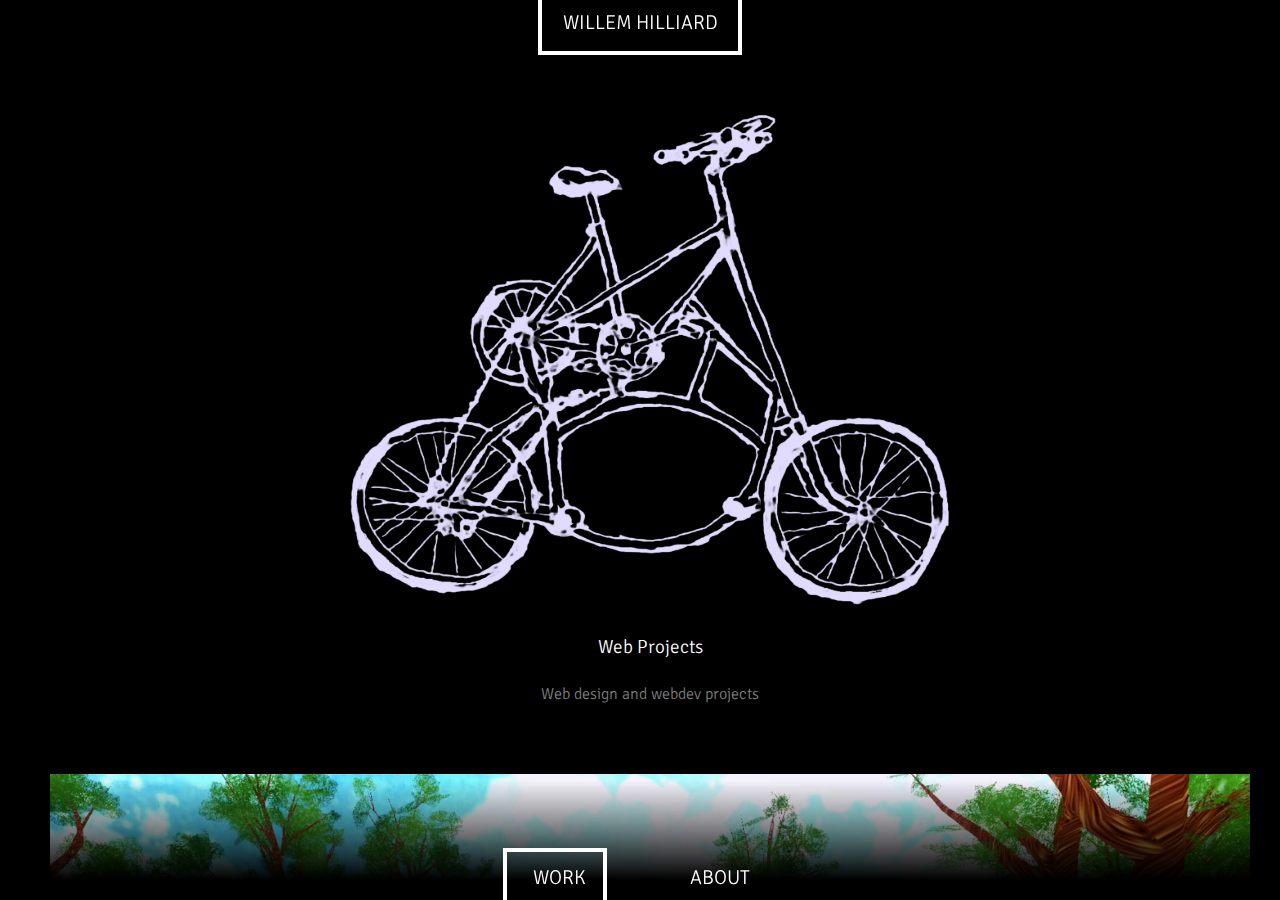
<file: index.html>
<html>
    <head>
        <meta http-equiv="Content-Type" content="text/html; charset=utf-8"/>
        <title>Willem Hilliard</title>
        <link rel="stylesheet" type="text/css" media="screen" href="./css/settings.css">
        <meta name="viewport" content="width=device-width, initial-scale=1.0">
         <script src="./html_gen.js"></script>
    </head>
    <body>
        <div class="header ban_size"> WILLEM HILLIARD</div>
        <svg id="title" width="300" height="180">
            <a href="/" title="Willem Hilliard">    
                <rect x="20" y="20" width="200" height="150"
                style="fill:white;stroke:white;stroke-width:4;fill-opacity:0;stroke-opacity:1" />
            </a>
        </svg> 

<!--        http://www.willemhilliard.me-->

        <div class="content">
            <ul> 
                <div id="web"></div>
                <div id="awalk"></div>
                <div id="alchemy"></div>
                <div id="ajt"></div>
                <div id="forest"></div>
                <script>
                contentEl("web", "./WebProjects_files/tallbiketransps.png", "./WebProjects", "Web Projects", "Web design and webdev projects");    
                contentEl("awalk", "./WillemHilliard_files/aWalk.jpg", "./aWalk", "A Walk", "Increasing the potential of mindfulness in VR");
                contentEl("alchemy", "./WillemHilliard_files/alchemy.jpg", "./AlchemyAR", "Activism in AR", "AR filters aimed at environmental good");
                contentEl("ajt", "./WillemHilliard_files/ajt.jpg","./AJT","A Jester's Tale", "An Augmented Reality experience by 1RIC Studios which premiered at the 2019 Sundance Film Festival");
                contentEl("forest", "./WillemHilliard_files/forestStorage.jpg","./ForestStorage","Forest Storage", "A generative installation");  
                </script>
                <li>
                    <div class="centerPic">
                        <a href="./Renders" title="View Renders">
                        <div style="text-align: center" class="centerPic" id="cf4a">
                            <img src="./Renders_files/EyE.jpg" alt='missing' />
                            <img  src="./Renders_files/render.jpg" alt='missing' />   
                            <img src="./Renders_files/Flood.jpg" alt='missing' />
                            <img  src="./Renders_files/messy_still2.jpg" alt='missing' />  
                            <img  src="./Renders_files/Hand.jpg" alt='missing' />                          
                            <img  src="./Renders_files/Cyber Knife.png" alt='missing' />                        
<!--
                            <video playsinline autoplay muted loop>

                            <source src="./Renders_files/loop.webm" type="video/webm" >
            
                            </video>
-->
                        </div>
                        </a>
                        <span class="title">
                            <a href="./Renders" title="View Renders">Renders</a>
                        </span>
                        <span class="caption"> 
                           A collection of 3D animated shorts and image renders 
                        </span>
                    </div>   
                </li>
            </ul>
            <div class="page_footer">
                - designed and built by Willem Hilliard
            </div> 
        </div>
        <div class="footer ban_size">
               WORK
             <a href="About">ABOUT</a> 
        </div>
            <svg class="ban_size" id="workSelected" width="200" height="70">
                 <a href="/" title="Work">
               <rect  x="20" y="20" width="5em" height="5em"
                style="fill:white;stroke:white;stroke-width:4;fill-opacity:0;stroke-opacity:1" />
                </a>
            </svg> 
    </body>
</html>
</file>
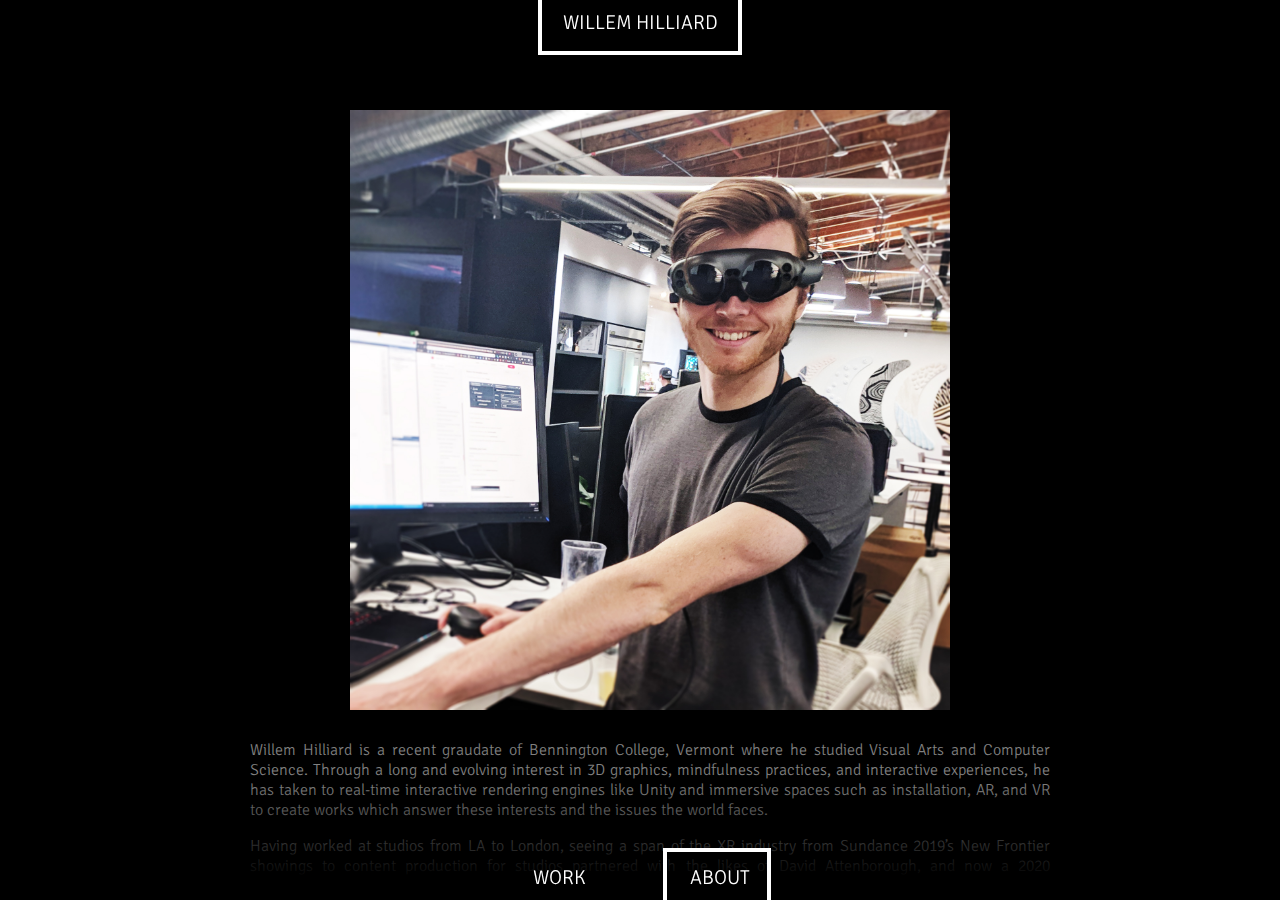
<file: About.html>
<html>
    <head>
        <meta http-equiv="Content-Type" content="text/html; charset=utf-8"/>
        <title>Willem Hilliard</title>
        <link rel="stylesheet" type="text/css" media="screen" href="./css/settings.css">
        <meta name="viewport" content="width=device-width, initial-scale=1.0">
         <script src="./html_gen.js"></script>
    </head>

    <body>
        
       
        
        <div class="header ban_size"> WILLEM HILLIARD</div>


        <svg id="title" width="400" height="180">

            <a href="/" title="Willem Hilliard">    
                <rect x="20" y="20" width="200" height="150"
                style="fill:white;stroke:white;stroke-width:4;fill-opacity:0;stroke-opacity:1" />
            </a>

        </svg> 


        <div class="content">

            <ul>
                
                <li>
                    <div>

                        <div>
                        
                        <img class="centerPic_smaller" src="./About_files/about_pic.jpg" alt='missing' />
                     
                        </div>

                        <span class="caption_block">
                            
                           Willem Hilliard is a recent graudate of Bennington College, Vermont where he studied Visual Arts and Computer Science. Through a long and evolving interest in 3D graphics, mindfulness practices, and interactive experiences, he has taken to real-time interactive rendering engines like Unity and immersive spaces such as installation, AR, and VR to create works which answer these interests and the issues the world faces. 
                            <p></p>
                            Having worked at studios from LA to London, seeing a span of the XR industry from Sundance 2019’s New Frontier showings to content production for studios partnered with the likes of David Attenborough, and now a 2020 Bennington Graduate, he is anticipating his next step in immersive media.
                            
                            <p></p> 
                            contact: 
                            <p></p>
                            <a href="mailto:willemhilliard@gmail.com">willemhilliard@gmail.com</a>
                            <p></p>
                            more: 
                            <p></p>
                            <a href="https://www.linkedin.com/in/willemhilliard">LinkedIn</a>
                            <p></p>
                            <a href="https://github.com/willemOH">GitHub</a>
                            
                        </span>
                    </div>   
                </li> `;
                    
                contentElImage("me", "./About_files/about_pic.jpg","", "");
                    
              


            </ul>
            
            <div class="page_footer">
                - designed and built by Willem Hilliard
            </div>

        </div>


        <div class="footer ban_size">
             <a href="/"> WORK</a> 
               ABOUT
        </div>

           <svg class="ban_size" id="aboutSelected" width="200" height="70">
                 <a href="/" title="Work">
               <rect  x="20" y="20" width="5.2em" height="5em"
                style="fill:white;stroke:white;stroke-width:4;fill-opacity:0;stroke-opacity:1" />
                </a>
            </svg> 


    </body>
</html>
</file>
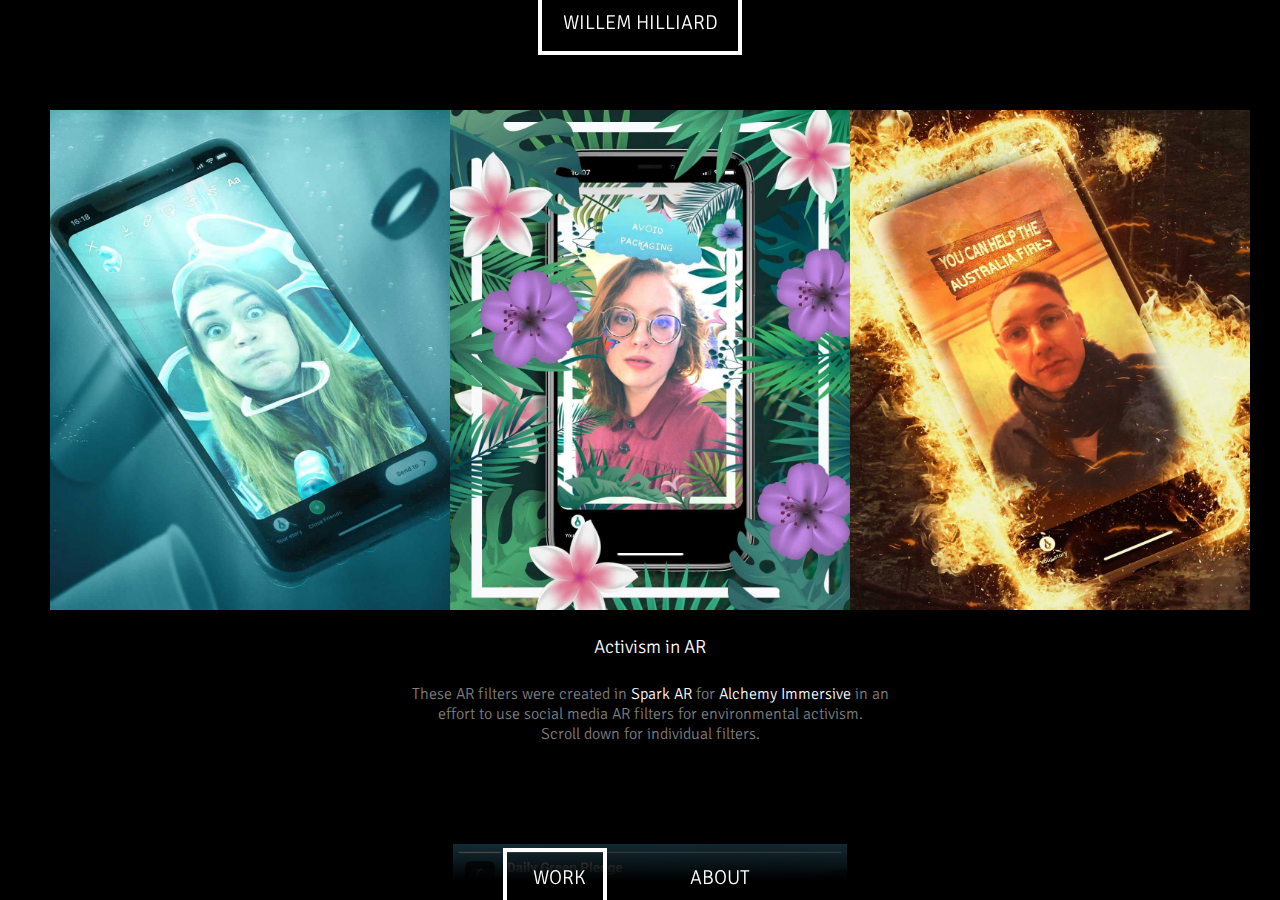
<file: AlchemyAR.html>
<html>
    <head>
        <meta http-equiv="Content-Type" content="text/html; charset=utf-8"/>
        <title>Willem Hilliard</title>
        <link rel="stylesheet" type="text/css" media="screen" href="./css/settings.css">
        <meta name="viewport" content="width=device-width, initial-scale=1.0">
        <script src="./html_gen.js"></script>
    </head>

    <body>
        
        
        
        <div class="header ban_size"> WILLEM HILLIARD</div>


        <svg id="title" width="400" height="180">

            <a href="/" title="Willem Hilliard">    
                <rect x="20" y="20" width="200" height="150"
                style="fill:white;stroke:white;stroke-width:4;fill-opacity:0;stroke-opacity:1" />
            </a>

        </svg> 


        <div class="content">

            <ul>
                 <li>
                    <div>

                        <div style="text-align: center">
                        <a href="https://alchemyimmersive.com/productions/spark-ar-filters/" title="go to Alchemy's AR Filters page">
                        <img class="centerPic" src="./WillemHilliard_files/alchemy.jpg" alt='missing' />
                        </a>
                        </div>

                        <span class="title">
                            <a href="https://alchemyimmersive.com/productions/spark-ar-filters/" title="go to Alchemy's AR Filters page">Activism in AR </a>
                        </span>

                        <span class="caption"> 
                           These AR filters were created in <a href="https://sparkar.facebook.com/ar-studio/">Spark AR</a> for <a href="https://alchemyimmersive.com/">Alchemy Immersive</a> in an effort to use social media AR filters for environmental activism. <br>Scroll down for individual filters.
                        </span>
                    </div>   
                </li> 
                
                <li>
                    <div>

                        <div style="text-align: center">
                            
                          <video playsinline autoplay muted loop>

                            <source src="./AlchemyAR_files/Daily-Green-Pledge.webm" type="video/webm" >
            
                          </video>
                            
                        </div>
                        
                        <span class="title">
                            "Daily Green Pledge"
                        </span>

                        <span class="caption"> 
                           In the style of "which _____ are you", this AR filter randomly commits you to one environmentally friendly action for that day. In posting and sharing this action, your accountability for it increases. Created with Spark AR Studio, Blender, and Photoshop.
                        </span>
                    </div>   
                </li>
                
                
                <li>
                    <div>

                        <div style="text-align: center">
                            
                          <video playsinline autoplay muted loop>

                            <source src="./AlchemyAR_files/Help-Austrailia-Fires.webm" type="video/webm" >
            
                          </video>
                            
                        </div>

                        <span class="title">
                            "Help Austrailia Fires"
                        </span>

                        <span class="caption"> 
                           Created during the peak of the 2020 Austrailian Wildfires, this AR filter transforms your surroundings and puts you into the midst of the terrible fires. A rotating board disseminates information about where and how you can help the ongoing efforts.
                        </span>
                    </div>   
                </li>
                
                <li>
                    <div>

                        <div style="text-align: center">
                            
                          <video playsinline autoplay muted loop>

                            <source src="./AlchemyAR_files/Caught-in-Plastic.webm" type="video/webm" >
            
                          </video>
                            
                        </div>

                        <span class="title">
                            "Caught in Plastic"
                        </span>

                        <span class="caption"> 
                           A test run for creating AR filters in Spark AR, this filter puts you in a cinching situation of ocean life that is impacted by our waste. <br>Hey, that's <a href="./About">me!</a>
                        </span>
                    </div>   
                </li>
        
        
                
      

               


            </ul>


            <div class="page_footer">
                - designed and built by Willem Hilliard
            </div>  
            
        </div>


        <div class="footer ban_size">
               WORK
                <a href="./About" title="About">ABOUT</a>
        </div>

            <svg id="workSelected" width="200" height="70">
                 <a href="/" title="Work">
                <rect x="20" y="20" width="100" height="150"
                style="fill:white;stroke:white;stroke-width:4;fill-opacity:0;stroke-opacity:1" />
                </a>
            </svg> 


    </body>
</html>
</file>
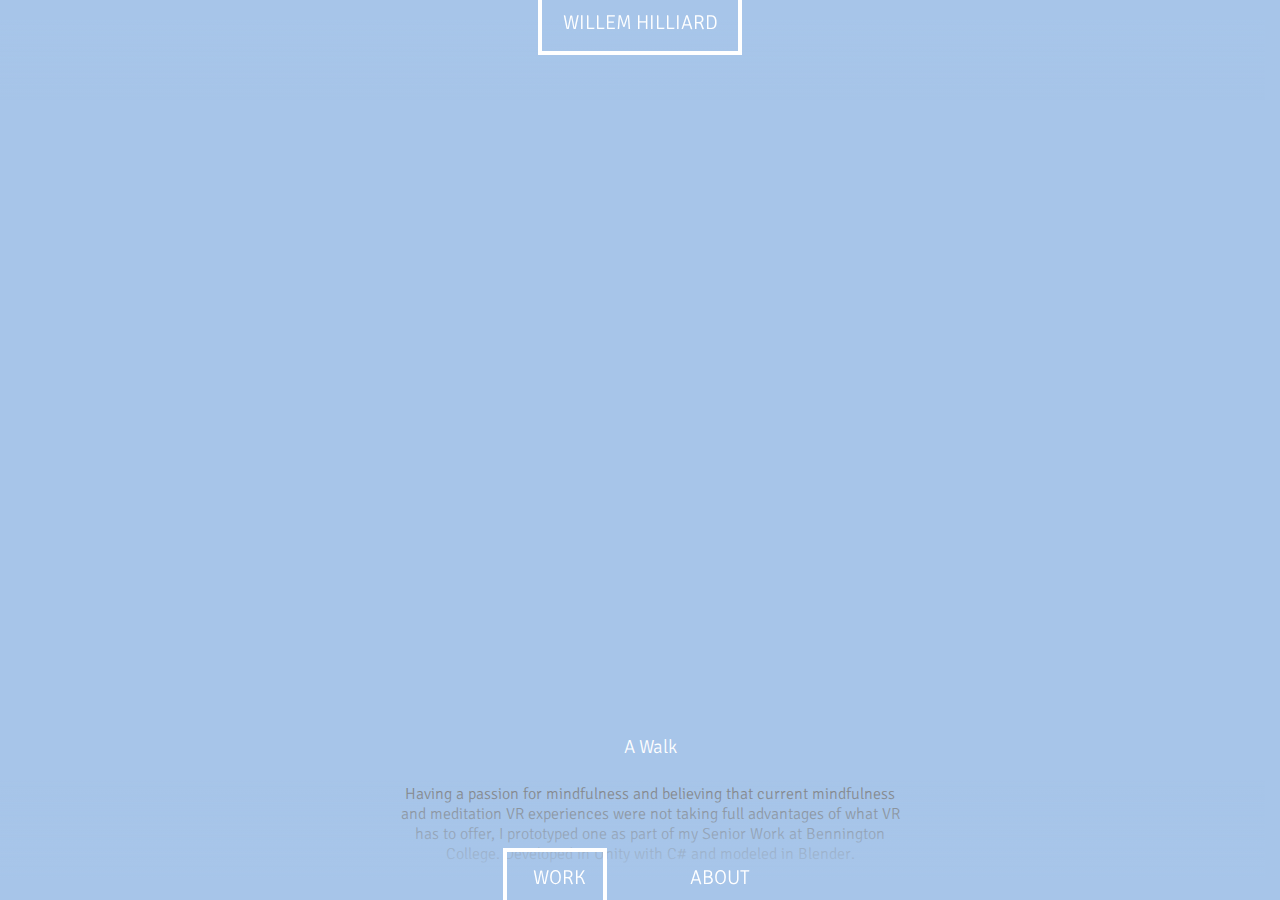
<file: aWalk.html>
<html>
<head>
    <meta http-equiv="Content-Type" content="text/html; charset=utf-8"/>
    <title>Willem Hilliard</title>
    <link rel="stylesheet" type="text/css" media="screen" href="./css/aWalkStyle.css">
    <meta name="viewport" content="width=device-width, initial-scale=1.0">
</head>

<body>
<div class="header ban_size"> WILLEM HILLIARD</div>

<svg id="title" width="400" height="180">
       <a href="/" title="Willem Hilliard">    
                <rect x="20" y="20" width="200" height="150"
                style="fill:white;stroke:white;stroke-width:4;fill-opacity:0;stroke-opacity:1" />
            </a>
</svg> 


  
<div class="content" style="max-length: 200">
    
    <ul>
        
        <li>
                    <div>

                         <div class="centerPic"><iframe class="vid_iframe" src="https://player.vimeo.com/video/419058245" frameborder="0" allow="accelerometer; autoplay; encrypted-media; gyroscope; picture-in-picture" allowfullscreen ></iframe></div>

                        <span class="title">
                            A Walk
                        </span>

                        <span class="caption"> 
                           Having a passion for mindfulness and believing that current mindfulness and meditation VR experiences were not taking full advantages of what VR has to offer, I prototyped one as part of my Senior Work at Bennington College. Developed in Unity with C# and modeled in Blender.
                        </span>
                    </div>   
                </li>
         <li>
                    <div>

                        <div style="text-align: center">
                            
                          <video playsinline autoplay muted loop>

                            <source src="./aWalk_files/wing-loop.mp4" type="video/webm" >
            
                          </video>
                            
                        </div>
                        
                        <span class="title">
                            Breathe Naturally
                        </span>

                        <span class="caption"> 
                           When landed, butterflies flapt their wings to a rhythm inspired by the yogic breathing techniques of Pranayama. <a href="https://www.ncbi.nlm.nih.gov/pmc/articles/PMC5709795/">Scientifically</a> speaking, following the wing flaps with your breath brings your breathing rate to 4 breaths per minute with twice as much exhalation time as inhalation, making you calmer and more relaxed.
                        </span>
                    </div>   
                </li>
        <li>
                    <div>

                         <div class="centerPic" style="margin-top: 200; margin-bottom: 50"><iframe class="vid_iframe" src="https://player.vimeo.com/video/454822059" frameborder="0" allow="accelerometer; autoplay; encrypted-media; gyroscope; picture-in-picture" allowfullscreen ></iframe></div>

                        <span class="title">
                            A Mind of their Own
                        </span>

                        <span class="caption"> 
                          Here you can see the dynamic pathfinding engine at work to give each butterfly its own unique flight pattern that responds to its environment.
                        </span>
                    </div>   
                </li>
        
        
        
        
        
   
    
    
    </ul>
    
	<div class="page_footer">
        - designed and built by Willem Hilliard
    </div>  
    

	
	
 
    
    
</div>
   
   
    
    <div class="footer ban_size">
        WORK
        <a href="./About" title="About">ABOUT</a>
    </div>
    
     <svg id="workSelected" width="200" height="70">
                 <a href="/" title="Work">
                <rect x="20" y="20" width="100" height="150"
                style="fill:white;stroke:white;stroke-width:4;fill-opacity:0;stroke-opacity:1" />
                </a>
            </svg> 

    
    
    
    
   
</body>
</html>
</file>
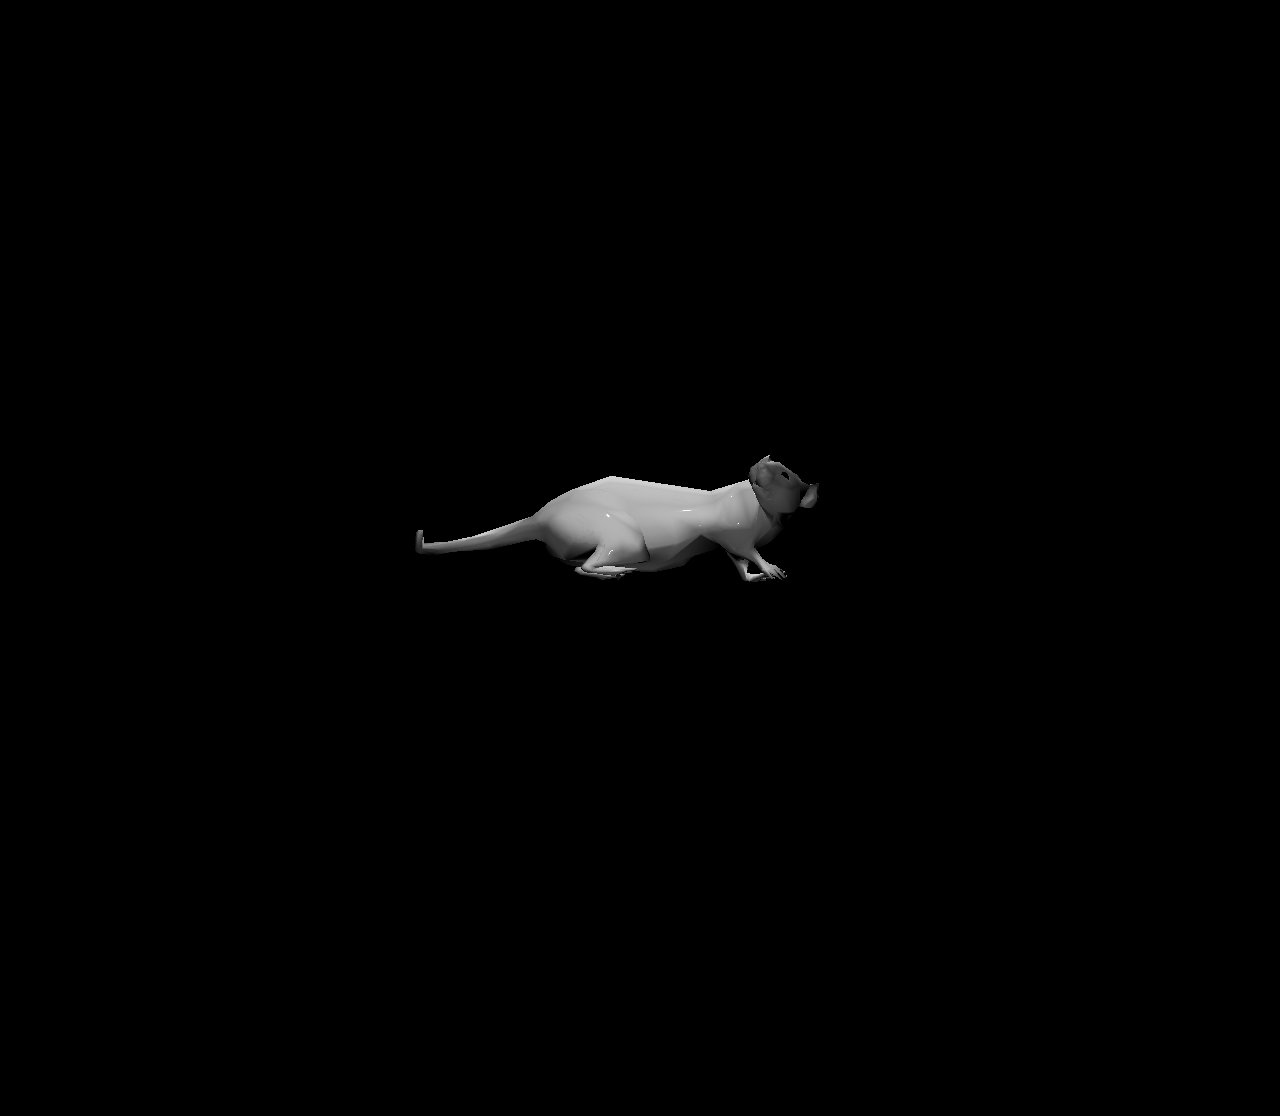
<file: rat.html>
<html>
<head>
    <meta http-equiv="Content-Type" content="text/html; charset=utf-8"/>
    <link rel="stylesheet" type="text/css" media="screen" href="./css/settings.css">
    <title>Test</title>
    
    <meta name="viewport" content="width=device-width, initial-scale=1.0">
</head>

<body>
    
    <script src="js/three.js"></script>

    <script src="js/inflate.min.js"></script>
    <script src="js/GLTFLoader.js"></script>
    <script src="js/FBXLoader.js"></script>

    <script src="js/WebGL.js"></script>
    <script src="js/stats.min.js"></script>
  <!-- <script src="./AJT_files/dots2.js"></script> -->
     <script src="./AJT_files/rat.js"></script>
    
    
    <script src="js/OrbitControls.js"></script>
    
  
    <div>
     <div id="rat_canvas" ></div>
    </div>
    
    
</body>
</html>
</file>
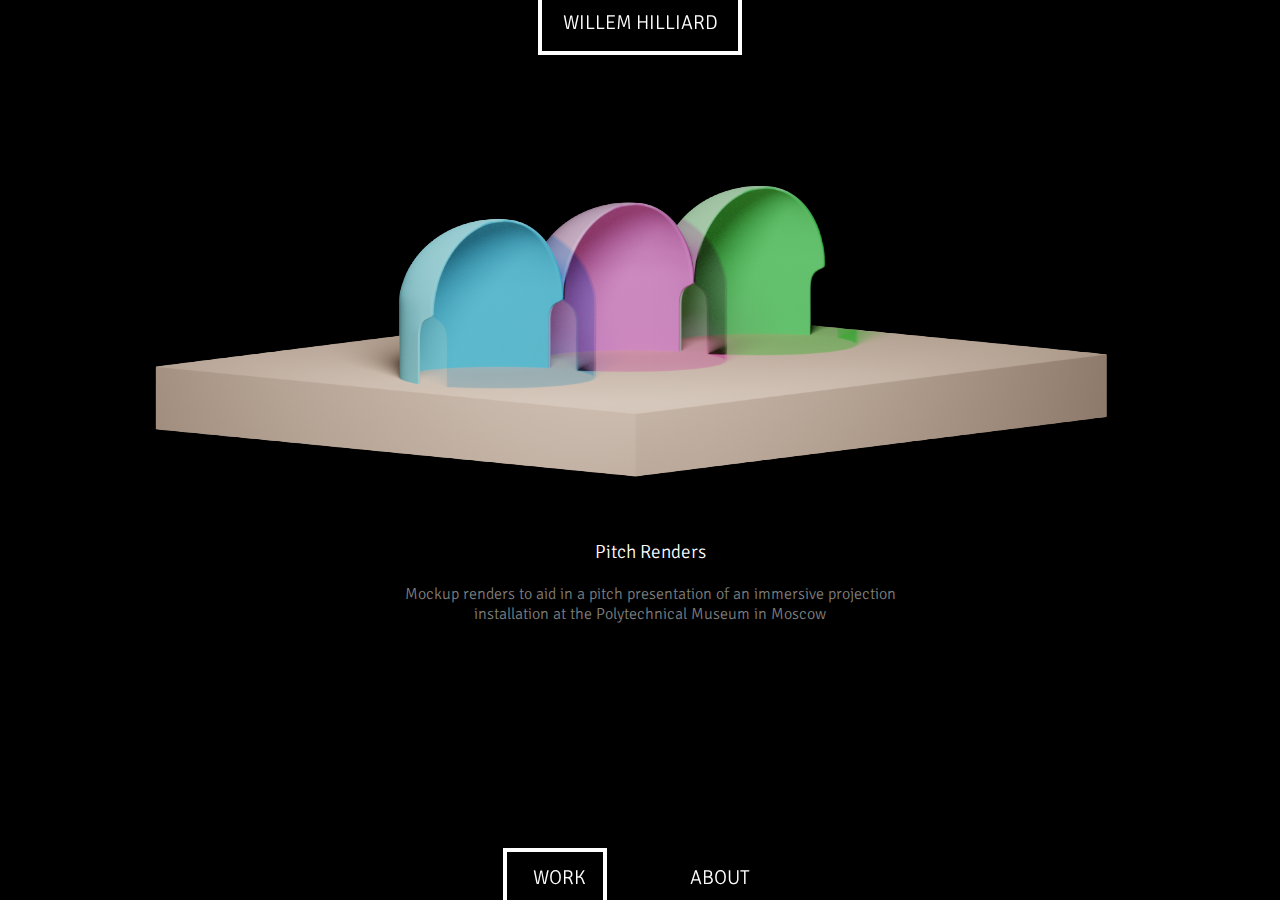
<file: Renders.html>
<html>
    <head>
        <meta http-equiv="Content-Type" content="text/html; charset=utf-8"/>
        <title>Willem Hilliard</title>
        <link rel="stylesheet" type="text/css" media="screen" href="./css/settings.css">
        <meta name="viewport" content="width=device-width, initial-scale=1.0">
        <script src="./html_gen.js"></script>
    </head>

    <body>
        
        
        
        <div class="header ban_size"> WILLEM HILLIARD</div>


        <svg id="title" width="400" height="180">

            <a href="/" title="Willem Hilliard">    
                <rect x="20" y="20" width="200" height="150"
                style="fill:white;stroke:white;stroke-width:4;fill-opacity:0;stroke-opacity:1" />
            </a>

        </svg> 


        <div class="content">
            <ul>
                
                
                <li > <!-- special case for necessary absolute positioning of css animation -->
                     <div >
                        <div style="text-align: center" class="centerPic"  id="museum_seq">
                            <img src="./Renders_files/LEVERS.png" alt='missing' />  
                            <img src="./Renders_files/LEVERS.png" alt='missing' /> 
                            <img src="./Renders_files/low_ortho_cut.png" alt='missing' />
                            <img src="./Renders_files/low_ortho_transparent.png" alt='missing' /> 

                        </div>
                        
                        <span class="title_extra"  >
                            Pitch Renders
                        </span>

                        <span class="caption"> 
                           Mockup renders to aid in a pitch presentation of an immersive projection installation at the Polytechnical Museum in Moscow
                        </span>
                    </div>   
                </li>
                
                <li>
                    <div>

                         <div class="centerPic"><iframe class="vid_iframe" src="https://player.vimeo.com/video/333250297" frameborder="0" allow="accelerometer; autoplay; encrypted-media; gyroscope; picture-in-picture" allowfullscreen ></iframe></div>

                        <span class="title">
                            "Messy Desk"
                        </span>

                        <span class="caption"> 
                           Animated short created as final project for 3D modeling and animation class. Modeled, textured, lighted, animated and rendered in Maya with Arnold.
                        </span>
                    </div>   
                </li>
                
                

                <div id="morning"></div>
                <div id="flood"></div>
                <div id="eye"></div>
                <div id="relief"></div>
                <div id="knife"></div>
                
                <script>
                    
                contentElImage("morning", "./Renders_files/render.jpg","\"Morning Interruption\"", "Table interior render assignment for 3D modeling and animation class. Modeled, textured, lighted, and rendered in Maya with Arnold.");
                
                contentElImage("flood", "./Renders_files/Flood.jpg","\"Flood\"", "personal project modeled, textured, lighted, and rendered in Blender with Cycles");
                    
                contentElImage("eye", "./Renders_files/EyE.jpg","\"EyE\"", "personal project modeled, textured, lighted, and rendered in Blender with Cycles");
                    
                contentElImage("relief", "./Renders_files/Hand.jpg","\"Relief\"", "personal project modeled, textured, lighted, and rendered in Blender with Cycles");
                    
                contentElImage("knife", "./Renders_files/Cyber%20Knife.png","\"Data Precision\"", "personal project modeled, textured, lighted, and rendered in Blender with Cycles");
                    
                </script>
                
                
                <li>
                    <div>

                        <div style="text-align: center">
                            
                          <video playsinline autoplay muted loop>

                            <source src="./Renders_files/loop.webm" type="video/webm" >
            
                          </video>
                            
                        </div>

                        <span class="title">
                            "Fresh Air"
                        </span>

                        <span class="caption"> 
                           personal project modeled, textured, lighted, animated, and rendered in Blender with Cycles
                        </span>
                    </div>   
                </li>
        


            </ul>

            <div class="page_footer">
                - designed and built by Willem Hilliard
            </div>

        </div>


        <div class="footer ban_size">
               WORK
                <a href="./About" title="About">ABOUT</a>
        </div>

            <svg id="workSelected" width="200" height="70">
                 <a href="/" title="Work">
                <rect x="20" y="20" width="100" height="150"
                style="fill:white;stroke:white;stroke-width:4;fill-opacity:0;stroke-opacity:1" />
                </a>
            </svg> 


    </body>
</html>
</file>
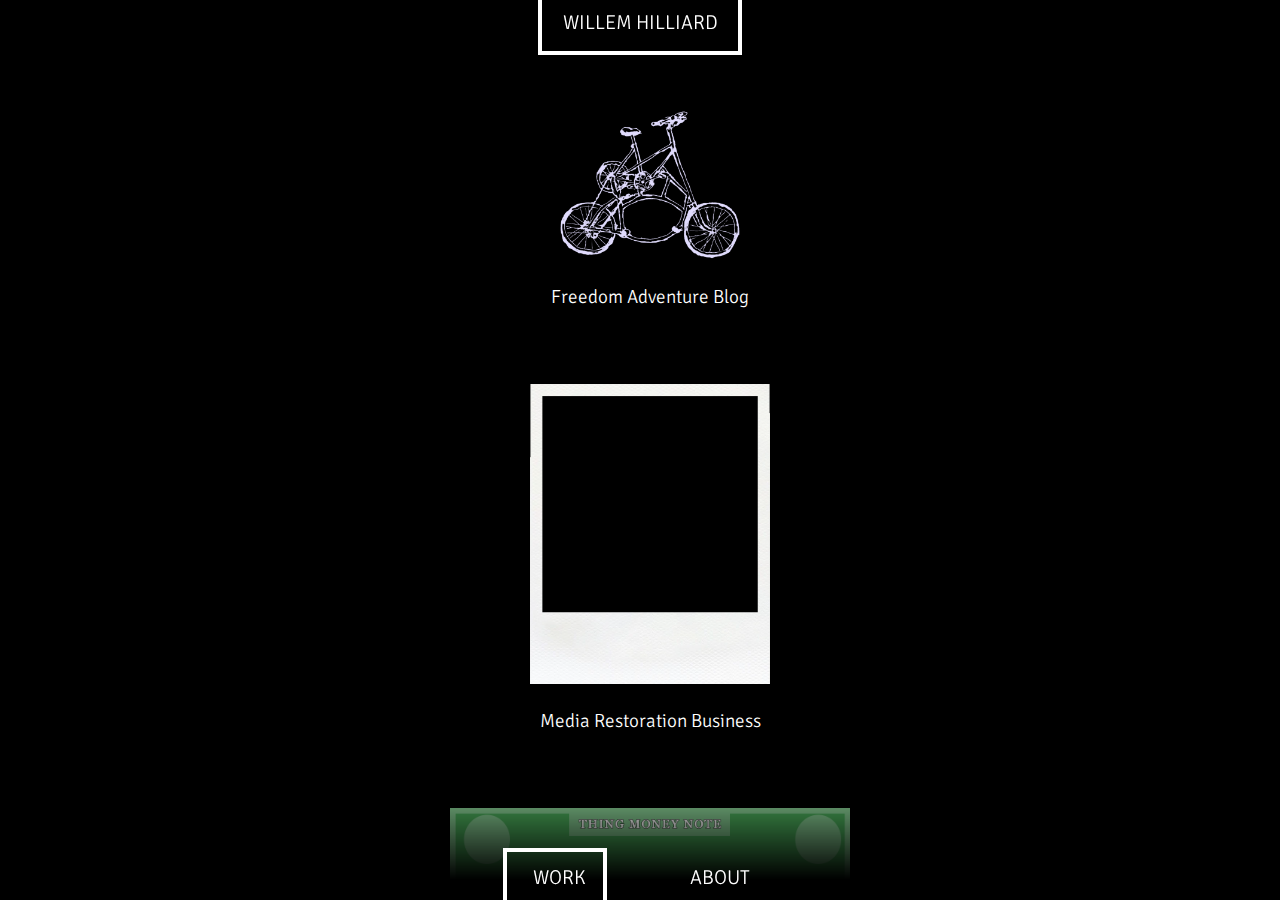
<file: WebProjects.html>
<html>
    <head>
        <meta http-equiv="Content-Type" content="text/html; charset=utf-8"/>
        <title>Willem Hilliard</title>
        <link rel="stylesheet" type="text/css" media="screen" href="./css/settings.css">
        <meta name="viewport" content="width=device-width, initial-scale=1.0">
        <script src="./html_gen.js"></script>
    </head>

    <body>
        
        
        
        <div class="header ban_size"> WILLEM HILLIARD</div>


        <svg id="title" width="400" height="180">

            <a href="/" title="Willem Hilliard">    
                <rect x="20" y="20" width="200" height="150"
                style="fill:white;stroke:white;stroke-width:4;fill-opacity:0;stroke-opacity:1" />
            </a>

        </svg> 


        <div class="content">

            <ul>
                 <li>
                    <div>

                        <div style="text-align: center">
                        <a href="https://willemOH.github.io/freedomvessel" title="freedomvessel.blog">
                        <img style="width: 30%" class="centerPic" src="./WebProjects_files/tallbiketransps.png" alt='missing' />
                        </a>
                        </div>

                        <span class="title">
                            <a href="https://willemOH.github.io/freedomvessel" title="freedomvessel.blog">Freedom Adventure Blog</a>
                        </span>

                        <span class="caption"> 
                           
                        </span>
                    </div>   
                </li> 

                <li>
                    <div>

                        <div style="text-align: center">
                        <a href="https://willemOH.github.io/the-memory-preserve" title="go to link">
                        <img style="width: 30%" class="centerPic" src="./WebProjects_files/polaroid.png" alt='missing' />
                        </div>
                        </a>
                        <span class="title">
                            <a href="https://willemOH.github.io/the-memory-preserve" title="go to link">Media Restoration Business</a>
                        </span>

                        <span class="caption"> 
                           
                        </span>
                    </div>   
                </li> 

                <li>
                    <div>

                        <div style="text-align: center">
                        <a href="https://willemOH.github.io/thing-money" title="go to link">
                        <img style="width: 40%" class="centerPic" src="./WebProjects_files/bill.png" alt='missing' />
                        </a>
                        </div>

                        <span class="title">
                            <a href="https://willemOH.github.io/thing-money" title="freedomvessel.blog">Alternative Currency Generator Concept</a>
                        </span>

                        <span class="caption"> 
                           
                        </span>
                    </div>   
                </li> 

                <li>
                    <div>
                        <div style="text-align: center">
                        <a href="https://willemOH.github.io/freesearch" title="go to link">
                        <span style="height: 150px; width: 150px; background-color: white; border-radius: 50%; display: inline-block; margin-bottom: 40px"></span>
                        </a>
                        </div>

                        <span class="title">
                            <a href="https://willemOH.github.io/freesearch" title="freedomvessel.blog">Lesser Biased Search Engine</a>
                        </span>

                        <span class="caption"> 
                           
                        </span>
                    </div>   
                </li> 
                <li>
                    <div class="header ban_size" style="text-align: center">
                        <a href="https://willemOH.github.io" title="go to link">
                        WILLEM HILLIARD
                        </a>
                        </div>
                    <div> 

                        <span class="title">
                            <a href="https://willemOH.github.io" title="willemhilliard.com">This Website</a>
                        </span>

                        <span class="caption"> 
                           ↓ to the left                                        
                        </span>
                    </div>   
                </li> 
            </ul>


            <div class="page_footer">
                - designed and built by Willem Hilliard
            </div>  
            
        </div>


        <div class="footer ban_size">
               WORK
                <a href="./About" title="About">ABOUT</a>
        </div>

            <svg id="workSelected" width="200" height="70">
                 <a href="/" title="Work">
                <rect x="20" y="20" width="100" height="150"
                style="fill:white;stroke:white;stroke-width:4;fill-opacity:0;stroke-opacity:1" />
                </a>
            </svg> 


    </body>
</html>
</file>
<file: css/settings.css>
@font-face {
  font-family: "signika";
  src: url(../general/signika-negative/SignikaNegative-Regular.ttf);
 font-weight: normal;
}

@font-face {
  font-family: "signika";
  src: url(../general/signika-negative/SignikaNegative-Bold.ttf);
  font-weight: bold;
}

@font-face {
  font-family: "signika";
  src: url(../general/signika-negative/SignikaNegative-Light.ttf);
  font-weight: italic;
}

body{
    background-color: black;
    /*background-image: linear-gradient(to bottom, rgb(33, 33, 33) 10%, black 90%);*/
}

#canvas{
    
     position:relative;
    display: block; 
    margin: 0 auto;
    top:-100;
    left:0;
    right:0;
    bottom:0;
    margin-bottom: 0; 
    width: 500;
    height: 500;

  
}


#rat_canvas{
    
    overflow: hidden;
    position:relative;
    display: block; 
    margin: 0 auto;
    top:-100;
    left:0;
    right:0;
    bottom:0;
    margin-bottom: 0; 
    width: 1100;
    height: 1100;

  
}

iframe {   
    overflow: hidden;
 border: 0;
    position:relative;
    width: 1200;
    height: 1200;
    right: 355;
    top: -150;
     
    
}

#rat_canvas2{
    
    overflow: hidden;
     position:relative;
    display: block; 
    margin: 0 auto;
    top:-100;
    left:0;
    right:0;
    bottom:0;
    margin-bottom: -70; 
    width: 500;
    height: 500;
   
    

  
}
a{
    display: inline-block;
    text-decoration: none; 
    color: white;
    font-family: "signika";

}




p{
    color:white;
}
h1{
    
}

div {
    display: block;
  
   
}
span {
    display: block;
    color: gray;
    font-family: "signika";
   
}
/*
.header
{
    font-family: 'signika';
    height:50px;
    text-align: center;
    color: white;
    font-size: 19;
    
    
    
}
*/

.ban_size{
    font-size: 20;
    
}

.header
{
    position: relative;
    display:block; 
    margin: 0 auto;
    margin-top: 10;
    content: ""; 
    font-family: 'signika';
    height:50px;
    z-index:100;
    text-align: center;
    color: white;
    font-weight: normal;
    
    
    
    
}

.footer
{
   
    position: absolute;
    display:block; 
   
    text-decoration: none;
    z-index:100;
    bottom: 10;
    width: 99%;
    
    font-family: 'signika';
    text-align: center;
    font-weight: normal;
    text-align: center;
    color: white;
    word-spacing:100;
    
    
    
    
}

.footer:hover{
    
    text-decoration: none;
}



.page_footer{
    
    position:relative;
    margin-left: 100;
    margin-top: 70;
    margin-bottom: 40;
     font-family: 'signika';
     font-weight: italic; 
    text-align: left;
    color:dimgray;
    font-size: 12;
   
    
}

.wrapper{
    position:relative;
}

.content
{
    position:absolute;
    top: 20px;
    left:0px;
    right:0px;
    bottom:20px;
    overflow-y:scroll; 
    background-color: black;
    
    
    
}

#title{
    display:block;
    position: relative;
    margin: 0 auto;
   width: 250;
    top:-177;
    bottom 800;
    left: 5;
    z-index:100;
    
}

#title_extra{
    display:block;
    position: relative;
    margin: 0 auto;
   width: 250;
    top:-277;
    bottom 600;
    left: 5;
    z-index:100;
    
}

#workSelected{
    display:block;
    position: absolute;
    display:block;
   
    left: 0;
    right: 0;
    
    
    margin: 0 auto;
    
    
    z-index:100;
    bottom: 0;
    left:-110;

}

#aboutSelected{
    
       display:block;
    position: absolute;
    display:block;
   
    left: 0;
    right: 0;
    
    
    margin: 0 auto;
    
    
    z-index:100;
    bottom: 0;
    left:210;
 
     
    
}

.content::after{
    content: ""; 
    position: fixed;
    top: 20;
    right: 15;
    bottom: 800;
    width: 100%;
    height: 80px;
    
    
    background-image: linear-gradient(to top, transparent, black);
    opacity: 1; 
}
/*
hsla(0, 0%, 0%, 0) 100%,
  hsla(0, 0%, 0%, 0.002) 98.2%,      
  hsla(0, 0%, 0%, 0.008) 95.2%, 
  hsla(0, 0%, 0%, 0.021) 91%,  
  hsla(0, 0%, 0%, 0.042) 86.1%,      
  hsla(0, 0%, 0%, 0.075) 80.2%,      
  hsla(0, 0%, 0%, 0.126) 73%,      
  hsla(0, 0%, 0%, 0.194) 65%,      
  hsla(0, 0%, 0%, 0.278) 56.5%,
  hsla(0, 0%, 0%, 0.382) 47%,      
  hsla(0, 0%, 0%, 0.541) 34%,
  hsla(0, 0%, 0%, 0.738) 19%, 
  hsl(0, 89%, 40%) 0%  
*/
.content::before{
    content: ""; 
    position: fixed;
    
    right: 15;
    bottom: 20;
    width: 100%;
    height: 100px;
    z-index:40;
   
    
    background-image: linear-gradient(to bottom, transparent, black);
    opacity: 1; 
}
.caption{
    
    position:relative;
    display:block;
    width:500;
    margin: 0 auto;
    text-align: center;
}

.caption_block{
    
    position:relative;
    display:block;
    width:800;
    margin: 0 auto;
    text-align: justify;
}

.title{
    
    font-family: 'signika';
    position:relative;
    display:block;
    top:-5;
    left:0;
    right:0;
    bottom:0;
    margin-right: 30%;
    margin-left: 30%;
    margin-bottom: 20;
    text-align: center;
    font-size: 19;
    color: white;
   
    
    
}

.title_extra{
    
    font-family: 'signika';
    position:relative;
    display:block;
    top:400;
    left:0;
    right:0;
    bottom:0;
    margin-right: 30%;
    margin-left: 30%;
    margin-bottom: 420;
    text-align: center;
    font-size: 19;
    color: white;
   
    
    
}

video{
    
     max-width:800;
    max-height:700;
    margin-bottom: 40;
}

.centerPic{
    position:relative;
    display: block; 
    margin: 0 auto;
    top:-30;
    left:0;
    right:0;
    bottom:0;
    margin-bottom: 0; 
   
   
    max-width:1200px;
    max-height:1000px;
    
    
}

.centerPic_smaller{
    position:relative;
    display: block; 
    margin: 0 auto;
    top:-30;
    left:0;
    right:0;
    bottom:0;
    margin-bottom: 0; 
   
   
    max-width:600px;
    max-height:600px;
    
    
}



.vid_iframe{
    
    position: relative;
    display:block; 
    margin: 0 auto;
    top: -100;
    left: 0;
    margin-bottom: -175;
    width: 1200;
    height: 900;
    border: 0;
    
  
}

.content-list{
     position:absolute;
    top:0;
    left:0;
    right:0;
    bottom:0;
    margin:auto;
}

li{
    margin-bottom: 100px;
    margin-right: 20;
}
ul{
    margin-top: 120;
}

ul.threeSpace{ /* pages with 3d elements change spacing, this is to correct it */
    margin-top: 102;
}

#cf4a img{

    animation-name: cf4FadeInOut;
    animation-timing-function: ease-in-out;
    animation-iteration-count: infinite;
    animation-duration: 36s;
    
    position:relative;
    display: block; 
    margin: 0 auto;
    top:20;
    left:0;
    right:0;
    bottom:0;
    margin-bottom: 20; 
   
    max-width:1100px;
    max-height:1000px;
}

@keyframes cf4FadeInOut {
  0% {
    opacity:1;
  }
  13.9% {
    opacity:1;
  }
  16.7% {
    opacity:0;
  }
  97.2% {
    opacity:0;
  }
  100% {
    opacity:1;
  }
}

#cf4a img:nth-of-type(1) {
  animation-delay: 30s;
    position:absolute;
}
#cf4a img:nth-of-type(2) {
  animation-delay: 24s;
    position:absolute;
}
#cf4a img:nth-of-type(3) {
  animation-delay: 18s;
    position:absolute;
}
#cf4a img:nth-of-type(4) {
  animation-delay: 12s;
    position:absolute;
}

#cf4a img:nth-of-type(5) {
  animation-delay: 6s;
      position:absolute;
}
#cf4a img:nth-of-type(6) {
  animation-delay: 0;
    
}


#museum_seq img{
    
    animation-name: museum_sequence;
    animation-timing-function: ease-in-out;
    animation-iteration-count: infinite;
    animation-duration: 14s; /* weird hack to prevent blacking out on transition: add extra image (duplicate of last image in sequence), add 2 seconds to 
    animation-duration, add extra delay timing with same increment: voila */
    
    position:absolute;
    display: block; 
    margin: 0 auto;
    top:-100;
    left:-60;
    right:0;
    bottom:0;
    margin-bottom: 20; 
   
   
    max-width:1300px;
    max-height:1200px;
}
/*
#museum_seq img{
    
    max-width:900px;
    max-height:700px;
    
}
*/


@keyframes museum_sequence {
  0% {
    opacity:1;
  }
  25% {
    opacity:1;
  }
  33% {
    opacity:0;
  }
  91.7% {
    opacity:0;
  }
  100% {
    opacity:1;
  }
}


#museum_seq img:nth-of-type(1) {
  animation-delay: 12s;
    position:absolute;
}
#museum_seq img:nth-of-type(2) {
  animation-delay: 8s;
    position:absolute;
}
#museum_seq img:nth-of-type(3) {
  animation-delay: 4s;
    position:absolute;
}
#museum_seq img:nth-of-type(4) {
  animation-delay: 0s;
}


/*

For "n" images You must define:
a=presentation time for one image
b=duration for cross fading
Total animation-duration is of course t=(a+b)*n

animation-delay = t/n or = a+b

keyframe calculations 

1. 0%
2. a/t*100%
3. (a+b)/t*100% = 1/n*100%
4. 100%-(b/t*100%)
5. 100%

 0% {
    opacity:1;
  }
  (calc:5/36*100)% {
    opacity:1;
  }
  (calc:(5+1)/36*100)% {
    opacity:0;
  }
  (calc:100-(1/36*100))% {
    opacity:0;
  }
  100% {
    opacity:1;
  }

*/




@media screen and (max-width: 1200px) {
.centerPic{
 
    max-width:900px;
    max-height:700px;
   
}

    
.title{
    margin-top: 20;
}
    
.title_extra{
    top: 0;
        margin-top: 500;
    margin-bottom: 25;
    }


#cf4a img{
    
    max-width:900px;
    max-height:700px;
    
}
    
#museum_seq img{
    
    max-width:1000px;
    max-height:900px;
    top:-400;
}
    
#workSelected{
   
    left:-105;

}

#aboutSelected{
        left:215;
    }
    
.vid_iframe{
    
  
    width: 900;
    height: 506;
  

}    
    

video{
    
     max-width:700;
    max-height: 700;
    
}



}

@media screen and (max-width: 767px) {
/* start of medium tablet styles */
    
.centerPic{
    max-width:600px;
    max-height:700px;
}
    
.vid_iframe{
    
  
    width: 600;
    height: 394;
  

}   

    
.title{
    margin-top: 20;
  
}

.title_extra{
        margin-top: 400;
    }

.centerPic_smaller{
  
    max-width:400px;
    max-height:400px;
    
    
}

    
.caption_block{
    
    width:500;
 
}

#cf4a img{
   
    max-width:600px;
    max-height:700px;
}
    
#museum_seq img{
    
    max-width:700px;
    max-height:1000px;
    top:-300;
}
    
#workSelected{
   
    left:-100;

}
    
#workSelected{
   
    left:-100;

}

#aboutSelected{
        left:220;
    }

video{
    
     max-width:600;
    max-height:600;
    
    
}
    
}



@media screen and (max-width: 479px) {
/* start of phone styles */
    
#rat_canvas{
    
  
    width: 350;
    height: 500;
    left:40;
    top:10;
  
}
#rat_canvas2{
        width:350;
        height: 300;
        left:10;
    }

    iframe{
        width: 350;
         left:-100;
        height; 100;
    }
    

.centerPic{
    position:relative;
    display: block; 
    margin: 0 auto;
    top:-30;
    left:-20;
    right:0;
    bottom:0;
    margin-bottom: 0; 
   
   
    max-width:350px;
    max-height:1000px;
    
    
}
    
.vid_iframe{
    
  
    width: 350;
    height: 197;
  

}   

    
.title{
    margin-top: 20;
  
}
    
.title_extra{
    top: 0;
    margin-top: 250;
  
}

.centerPic_smaller{
  
    max-width:300px;
   
    
    
}

.caption{
    
    
    width:350;
    
}
    
.caption_block{
    
    width:300;
    text-align: left;
 
}

#cf4a img{
   
    max-width:350px;
    left: 20;
    
}
    
#museum_seq img{
    
    max-width:400px;
    left: 0;
    margin-top: 150;
    
}
    

    
#workSelected{
   
    left:-95;

}

#aboutSelected{
        left:215;
    }
    

#canvas{
   
    width: 350;
    height: 350;

  
}
    
    
.page_footer{
    
   
    margin-left: 40;
    margin-top: 70;
    margin-bottom: 70;
     
   
    
}
    
video{
    
     max-width:400;
      max-height:400;
    
}


    .content::after{
    
    top: 20;
    right: 15;
    bottom: 800;
    width: 100%;
    height: 80px;
    
   
}

    
.content::before{
   
    
    right: 15;
    bottom: 20;
    width: 100%;
    height: 100px;
    z-index:40;
   
    
   
}

.footer{
        
         width: 98%;
    }




    
}
</file>
<file: css/aWalkStyle.css>
@font-face {
  font-family: "signika";
  src: url(../general/signika-negative/SignikaNegative-Regular.ttf);
 font-weight: normal;
}

@font-face {
  font-family: "signika";
  src: url(../general/signika-negative/SignikaNegative-Bold.ttf);
  font-weight: bold;
}

@font-face {
  font-family: "signika";
  src: url(../general/signika-negative/SignikaNegative-Light.ttf);
  font-weight: italic;
}

body{
    background-color: rgb(167, 197, 233);
    /*background-image: linear-gradient(to bottom, rgb(33, 33, 33) 10%, black 90%);*/
}

#canvas{
    
     position:relative;
    display: block; 
    margin: 0 auto;
    top:-100;
    left:0;
    right:0;
    bottom:0;
    margin-bottom: 0; 
    width: 500;
    height: 500;

  
}


#rat_canvas{
    
    overflow: hidden;
    position:relative;
    display: block; 
    margin: 0 auto;
    top:-100;
    left:0;
    right:0;
    bottom:0;
    margin-bottom: 0; 
    width: 1100;
    height: 1100;

  
}

iframe {   
    overflow: hidden;
 border: 0;
    position:relative;
    width: 1200;
    height: 1000;
    right: 355;
    top: -150;
     
    
}

#rat_canvas2{
    
    overflow: hidden;
     position:relative;
    display: block; 
    margin: 0 auto;
    top:-100;
    left:0;
    right:0;
    bottom:0;
    margin-bottom: -70; 
    width: 500;
    height: 500;
   
    

  
}
a{
    display: inline-block;
    text-decoration: none; 
    color: white;
    font-family: "signika";

}




p{
    color:white;
}
h1{
    
}

div {
    display: block;
  
   
}
span {
    display: block;
    color: gray;
    font-family: "signika";
   
}
/*
.header
{
    font-family: 'signika';
    height:50px;
    text-align: center;
    color: white;
    font-size: 19;
    
    
    
}
*/

.ban_size{
    font-size: 20;
    
}

.header
{
    position: relative;
    display:block; 
    margin: 0 auto;
    margin-top: 10;
    content: ""; 
    font-family: 'signika';
    height:50px;
    z-index:100;
    text-align: center;
    color: white;
    font-weight: normal;
    
    
    
    
}

.footer
{
   
    position: absolute;
    display:block; 
   
    text-decoration: none;
    z-index:100;
    bottom: 10;
    width: 99%;
    
    font-family: 'signika';
    text-align: center;
    font-weight: normal;
    text-align: center;
    color: white;
    word-spacing:100;
    
    
    
    
}

.footer:hover{
    
    text-decoration: none;
}



.page_footer{
    
    position:relative;
    margin-left: 100;
    margin-top: 70;
    margin-bottom: 40;
     font-family: 'signika';
     font-weight: italic; 
    text-align: left;
    color:dimgray;
    font-size: 12;
   
    
}

.wrapper{
    position:relative;
}

.content
{
    position:absolute;
    top: 20px;
    left:0px;
    right:0px;
    bottom:20px;
    overflow-y:scroll; 
    background-color: rgb(167, 197, 233);
    
    
    
}

#title{
    display:block;
    position: relative;
    margin: 0 auto;
   width: 250;
    top:-177;
    bottom 800;
    left: 5;
    z-index:100;
    
}

#title_extra{
    display:block;
    position: relative;
    margin: 0 auto;
   width: 250;
    top:-277;
    bottom 600;
    left: 5;
    z-index:100;
    
}

#workSelected{
    display:block;
    position: absolute;
    display:block;
   
    left: 0;
    right: 0;
    
    
    margin: 0 auto;
    
    
    z-index:100;
    bottom: 0;
    left:-110;

}

#aboutSelected{
    
       display:block;
    position: absolute;
    display:block;
   
    left: 0;
    right: 0;
    
    
    margin: 0 auto;
    
    
    z-index:100;
    bottom: 0;
    left:210;
 
     
    
}

.content::after{
    content: ""; 
    position: fixed;
    top: 20;
    right: 15;
    bottom: 800;
    width: 100%;
    height: 80px;
    
    
    background-image: linear-gradient(to top, transparent, rgb(167, 197, 233));
    opacity: 1; 
}
/*
hsla(0, 0%, 0%, 0) 100%,
  hsla(0, 0%, 0%, 0.002) 98.2%,      
  hsla(0, 0%, 0%, 0.008) 95.2%, 
  hsla(0, 0%, 0%, 0.021) 91%,  
  hsla(0, 0%, 0%, 0.042) 86.1%,      
  hsla(0, 0%, 0%, 0.075) 80.2%,      
  hsla(0, 0%, 0%, 0.126) 73%,      
  hsla(0, 0%, 0%, 0.194) 65%,      
  hsla(0, 0%, 0%, 0.278) 56.5%,
  hsla(0, 0%, 0%, 0.382) 47%,      
  hsla(0, 0%, 0%, 0.541) 34%,
  hsla(0, 0%, 0%, 0.738) 19%, 
  hsl(0, 89%, 40%) 0%  
*/
.content::before{
    content: ""; 
    position: fixed;
    
    right: 15;
    bottom: 20;
    width: 100%;
    height: 100px;
    z-index:40;
   
    
    background-image: linear-gradient(to bottom, transparent, rgb(167, 197, 233));
    opacity: 1; 
}
.caption{
    
    position:relative;
    display:block;
    width:500;
    margin: 0 auto;
    text-align: center;
}

.caption_block{
    
    position:relative;
    display:block;
    width:800;
    margin: 0 auto;
    text-align: justify;
}

.title{
    
    font-family: 'signika';
    position:relative;
    display:block;
    top:-5;
    left:0;
    right:0;
    bottom:0;
    margin-right: 30%;
    margin-left: 30%;
    margin-bottom: 20;
    text-align: center;
    font-size: 19;
    color: white;
   
    
    
}

.title_extra{
    
    font-family: 'signika';
    position:relative;
    display:block;
    top:400;
    left:0;
    right:0;
    bottom:0;
    margin-right: 30%;
    margin-left: 30%;
    margin-bottom: 420;
    text-align: center;
    font-size: 19;
    color: white;
   
    
    
}

video{
    
     max-width:800;
    max-height:700;
    margin-bottom: 40;
}

.centerPic{
    position:relative;
    display: block; 
    margin: 0 auto;
    top:-30;
    left:0;
    right:0;
    bottom:0;
    margin-bottom: 0; 
   
   
    max-width:1200px;
    max-height:1000px;
    
    
}

.centerPic_smaller{
    position:relative;
    display: block; 
    margin: 0 auto;
    top:-30;
    left:0;
    right:0;
    bottom:0;
    margin-bottom: 0; 
   
   
    max-width:600px;
    max-height:600px;
    
    
}



.vid_iframe{
    
    position: relative;
    display:block; 
    margin: 0 auto;
    top: -125;
    left: 0;
    margin-bottom: -150;
    width: 1200;
    height: 700;
    border: 0;
    
  
}

.content-list{
     position:absolute;
    top:0;
    left:0;
    right:0;
    bottom:0;
    margin:auto;
}

li{
    margin-bottom: 100px;
    margin-right: 20;
}
ul{
    margin-top: 170;
    list-style-type: none;
}

ul.threeSpace{ /* pages with 3d elements change spacing, this is to correct it */
    margin-top: 102;
}

#cf4a img{

    animation-name: cf4FadeInOut;
    animation-timing-function: ease-in-out;
    animation-iteration-count: infinite;
    animation-duration: 36s;
    
    position:relative;
    display: block; 
    margin: 0 auto;
    top:20;
    left:0;
    right:0;
    bottom:0;
    margin-bottom: 20; 
   
    max-width:1100px;
    max-height:1000px;
}

@keyframes cf4FadeInOut {
  0% {
    opacity:1;
  }
  13.9% {
    opacity:1;
  }
  16.7% {
    opacity:0;
  }
  97.2% {
    opacity:0;
  }
  100% {
    opacity:1;
  }
}

#cf4a img:nth-of-type(1) {
  animation-delay: 30s;
    position:absolute;
}
#cf4a img:nth-of-type(2) {
  animation-delay: 24s;
    position:absolute;
}
#cf4a img:nth-of-type(3) {
  animation-delay: 18s;
    position:absolute;
}
#cf4a img:nth-of-type(4) {
  animation-delay: 12s;
    position:absolute;
}

#cf4a img:nth-of-type(5) {
  animation-delay: 6s;
      position:absolute;
}
#cf4a img:nth-of-type(6) {
  animation-delay: 0;
    
}


#museum_seq img{
    
    animation-name: museum_sequence;
    animation-timing-function: ease-in-out;
    animation-iteration-count: infinite;
    animation-duration: 14s; /* weird hack to prevent blacking out on transition: add extra image (duplicate of last image in sequence), add 2 seconds to 
    animation-duration, add extra delay timing with same increment: voila */
    
    position:absolute;
    display: block; 
    margin: 0 auto;
    top:-100;
    left:-60;
    right:0;
    bottom:0;
    margin-bottom: 20; 
   
   
    max-width:1300px;
    max-height:1200px;
}
/*
#museum_seq img{
    
    max-width:900px;
    max-height:700px;
    
}
*/


@keyframes museum_sequence {
  0% {
    opacity:1;
  }
  25% {
    opacity:1;
  }
  33% {
    opacity:0;
  }
  91.7% {
    opacity:0;
  }
  100% {
    opacity:1;
  }
}


#museum_seq img:nth-of-type(1) {
  animation-delay: 12s;
    position:absolute;
}
#museum_seq img:nth-of-type(2) {
  animation-delay: 8s;
    position:absolute;
}
#museum_seq img:nth-of-type(3) {
  animation-delay: 4s;
    position:absolute;
}
#museum_seq img:nth-of-type(4) {
  animation-delay: 0s;
}


/*

For "n" images You must define:
a=presentation time for one image
b=duration for cross fading
Total animation-duration is of course t=(a+b)*n

animation-delay = t/n or = a+b

keyframe calculations 

1. 0%
2. a/t*100%
3. (a+b)/t*100% = 1/n*100%
4. 100%-(b/t*100%)
5. 100%

 0% {
    opacity:1;
  }
  (calc:5/36*100)% {
    opacity:1;
  }
  (calc:(5+1)/36*100)% {
    opacity:0;
  }
  (calc:100-(1/36*100))% {
    opacity:0;
  }
  100% {
    opacity:1;
  }

*/




@media screen and (max-width: 1200px) {
.centerPic{
 
    max-width:900px;
    max-height:700px;
   
}

    
.title{
    margin-top: 20;
}
    
.title_extra{
    top: 0;
        margin-top: 500;
    margin-bottom: 25;
    }


#cf4a img{
    
    max-width:900px;
    max-height:700px;
    
}
    
#museum_seq img{
    
    max-width:1000px;
    max-height:900px;
    top:-400;
}
    
#workSelected{
   
    left:-105;

}

#aboutSelected{
        left:215;
    }
    
.vid_iframe{
    
  
    width: 900;
    height: 506;
  

}    
    

video{
    
     max-width:700;
    max-height: 700;
    
}



}

@media screen and (max-width: 767px) {
/* start of medium tablet styles */
    
.centerPic{
    max-width:600px;
    max-height:700px;
}
    
.vid_iframe{
    
  
    width: 600;
    height: 394;
  

}   

    
.title{
    margin-top: 20;
  
}

.title_extra{
        margin-top: 400;
    }

.centerPic_smaller{
  
    max-width:400px;
    max-height:400px;
    
    
}

    
.caption_block{
    
    width:500;
 
}

#cf4a img{
   
    max-width:600px;
    max-height:700px;
}
    
#museum_seq img{
    
    max-width:700px;
    max-height:1000px;
    top:-300;
}
    
#workSelected{
   
    left:-100;

}
    
#workSelected{
   
    left:-100;

}

#aboutSelected{
        left:220;
    }

video{
    
     max-width:600;
    max-height:600;
    
    
}
    
}



@media screen and (max-width: 479px) {
/* start of phone styles */
    
#rat_canvas{
    
  
    width: 350;
    height: 500;
    left:40;
    top:10;
  
}
#rat_canvas2{
        width:350;
        height: 300;
        left:10;
    }

    iframe{
        width: 350;
         left:-100;
        height; 100;
    }
    

.centerPic{
    position:relative;
    display: block; 
    margin: 0 auto;
    top:-30;
    left:-20;
    right:0;
    bottom:0;
    margin-bottom: 0; 
   
   
    max-width:350px;
    max-height:1000px;
    
    
}
    
.vid_iframe{
    
  
    width: 350;
    height: 197;
  

}   

    
.title{
    margin-top: 20;
  
}
    
.title_extra{
    top: 0;
    margin-top: 250;
  
}

.centerPic_smaller{
  
    max-width:300px;
   
    
    
}

.caption{
    
    
    width:350;
    
}
    
.caption_block{
    
    width:300;
    text-align: left;
 
}

#cf4a img{
   
    max-width:350px;
    left: 20;
    
}
    
#museum_seq img{
    
    max-width:400px;
    left: 0;
    margin-top: 150;
    
}
    

    
#workSelected{
   
    left:-95;

}

#aboutSelected{
        left:215;
    }
    

#canvas{
   
    width: 350;
    height: 350;

  
}
    
    
.page_footer{
    
   
    margin-left: 40;
    margin-top: 70;
    margin-bottom: 70;
     
   
    
}
    
video{
    
     max-width:400;
      max-height:400;
    
}


    .content::after{
    
    top: 20;
    right: 15;
    bottom: 800;
    width: 100%;
    height: 80px;
    
   
}

    
.content::before{
   
    
    right: 15;
    bottom: 20;
    width: 100%;
    height: 100px;
    z-index:40;
   
    
   
}

.footer{
        
         width: 98%;
    }




    
}
</file>
